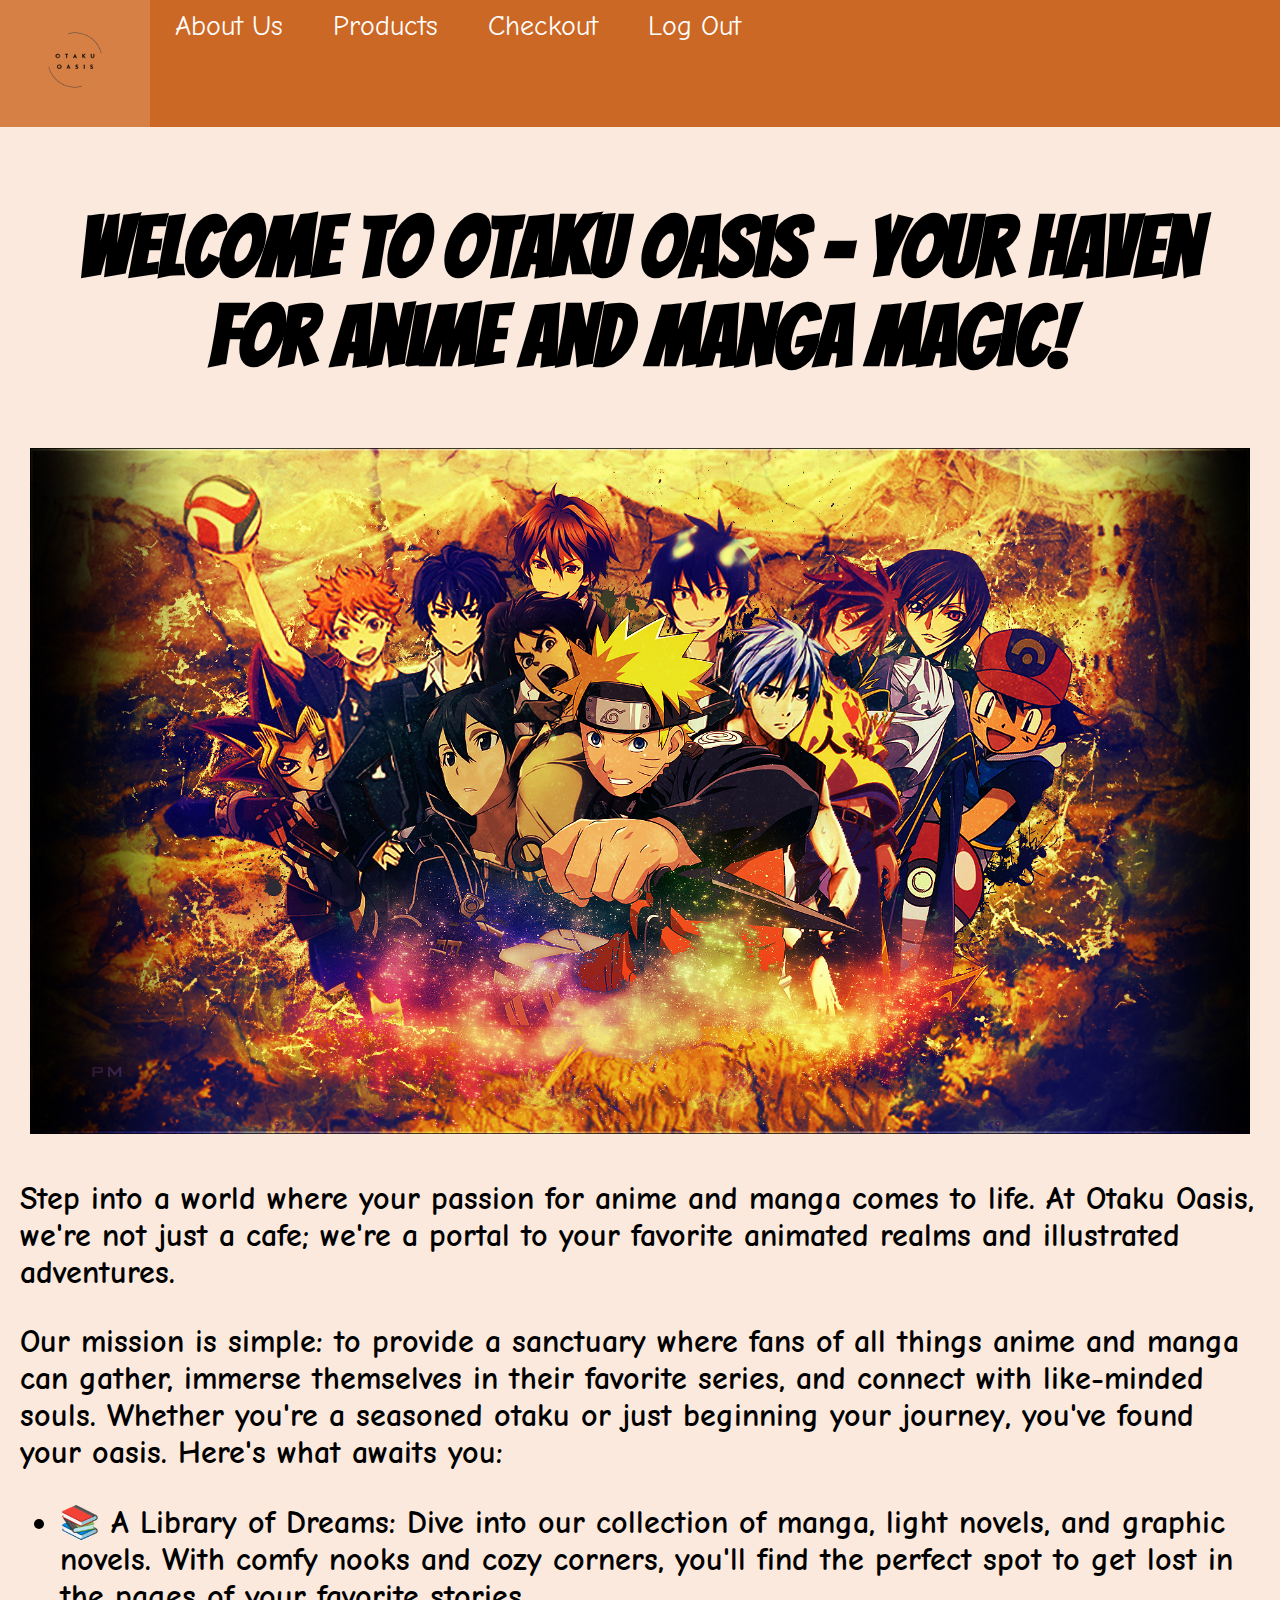
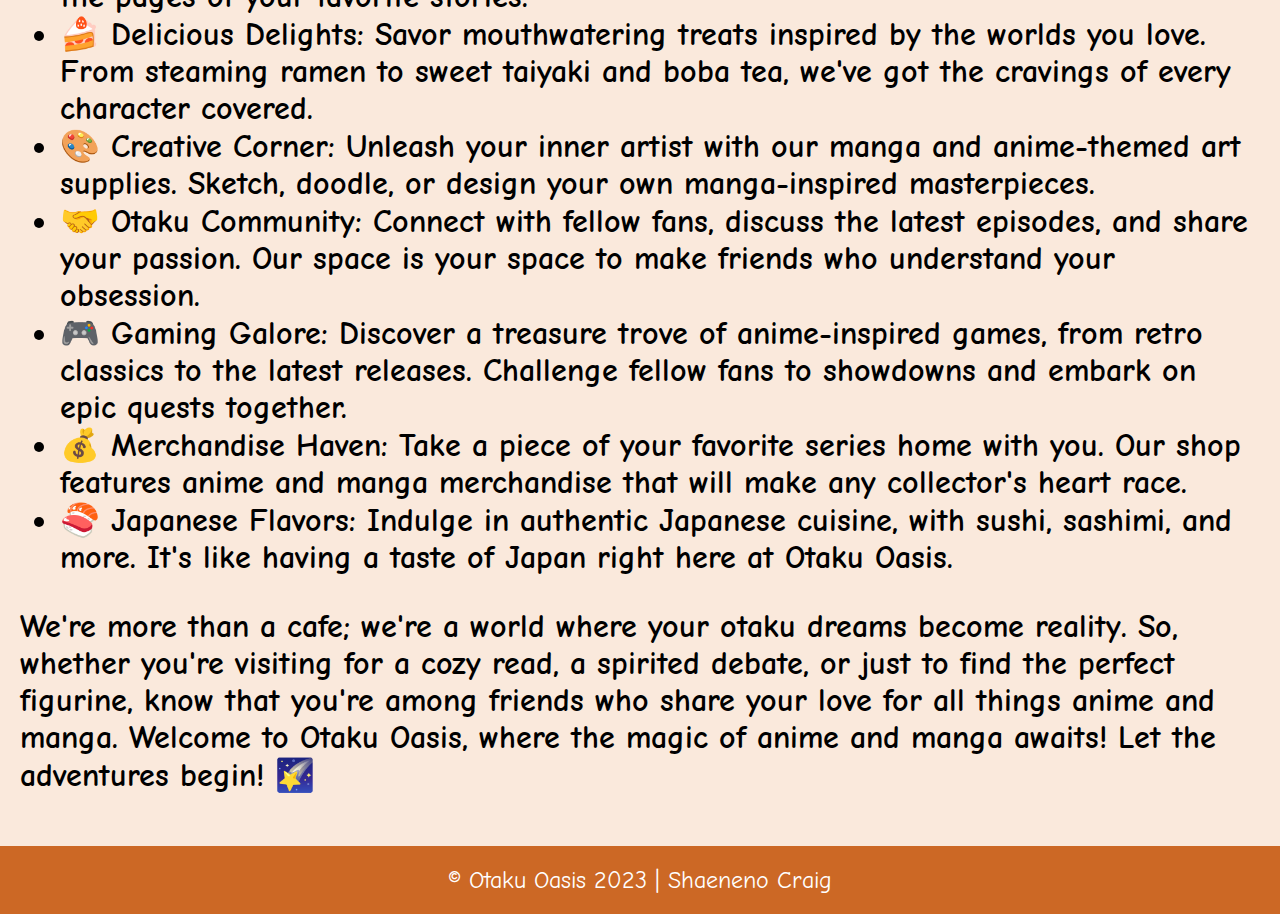
<file: Capstone 1/index.html>
<!DOCTYPE html>
<html lang="en">

    <head>
        <meta charset="UTF-8">
        <meta name="viewport" content="width=device-width, initial-scale=1.0">
        <link href="https://cdn.jsdelivr.net/npm/bootstrap@5.3.2/dist/css/bootstrap.min.css" rel="stylesheet"
        integrity="sha384-T3c6CoIi6uLrA9TneNEoa7RxnatzjcDSCmG1MXxSR1GAsXEV/Dwwykc2MPK8M2HN" crossorigin="anonymous">
    <link rel="preconnect" href="https://fonts.googleapis.com">
    <link rel="preconnect" href="https://fonts.gstatic.com" crossorigin>
    <link href="https://fonts.googleapis.com/css2?family=Bangers&family=Comic+Neue&display=swap" rel="stylesheet">
        <title>Otaku Oasis</title>
        <link rel="stylesheet" href="css/styles.css">
    </head>

    <body>
        <header>
                <nav>
                    <div class="navbar">
                        <a href="index.html">
                            <img src="images/OTAKU.png" alt="otaku-oasis" class="header-img">
                        </a>
                        <a href="about.html">About Us</a>
                        <a href="products.html">Products</a>
                        <a href="checkout.html">Checkout</a>
                        <a href="login.html" class="right">Log Out</a>
                    </div>
                </nav>
        </header>
        <main>
            <section>
                <div class="main">
                    <h1 class="home" style="font-family: 'Bangers', system-ui; text-align: center;">Welcome to Otaku Oasis - Your Haven for Anime and Manga Magic!</h1>
                    <img src="images/anime_smashup.jpg" alt="anime-smashup">
                    <p>Step into a world where your passion for anime and manga comes to life. At Otaku Oasis, we're not just a cafe;
                      we're a portal to your favorite animated realms and illustrated adventures.</p>
                    <p>Our mission is simple: to provide a sanctuary where fans of all things anime and manga can gather, immerse
                      themselves in their favorite series, and connect with like-minded souls. Whether you're a seasoned otaku or just
                      beginning your journey, you've found your oasis.
              
                      Here's what awaits you:</p>
                    <ul>
                      <li>📚 A Library of Dreams: Dive into our collection of manga, light novels, and graphic novels. With comfy
                        nooks and cozy corners, you'll find the perfect spot to get lost in the pages of your favorite stories.</li>
                      <li>🍰 Delicious Delights: Savor mouthwatering treats inspired by the worlds you love. From steaming ramen to
                        sweet taiyaki and boba tea, we've got the cravings of every character covered.</li>
                      <li>🎨 Creative Corner: Unleash your inner artist with our manga and anime-themed art supplies. Sketch, doodle,
                        or design your own manga-inspired masterpieces.</li>
                      <li>🤝 Otaku Community: Connect with fellow fans, discuss the latest episodes, and share your passion. Our space
                        is your space to make friends who understand your obsession.</li>
                      <li>🎮 Gaming Galore: Discover a treasure trove of anime-inspired games, from retro classics to the latest
                        releases. Challenge fellow fans to showdowns and embark on epic quests together.</li>
                      <li>💰 Merchandise Haven: Take a piece of your favorite series home with you. Our shop features anime and manga
                        merchandise that will make any collector's heart race.</li>
                      <li>🍣 Japanese Flavors: Indulge in authentic Japanese cuisine, with sushi, sashimi, and more. It's like having
                        a taste of Japan right here at Otaku Oasis.</li>
                    </ul>
                    <p>We're more than a cafe; we're a world where your otaku dreams become reality. So, whether you're visiting for a
                      cozy read, a spirited debate, or just to find the perfect figurine, know that you're among friends who share
                      your love for all things anime and manga.
              
                      Welcome to Otaku Oasis, where the magic of anime and manga awaits!
              
                      Let the adventures begin! 🌠</p>
                  </div>
            </section>
        </main>
        <footer>
            &copy; Otaku Oasis 2023 | Shaeneno Craig
        </footer>
    </body>

</html>
</file>
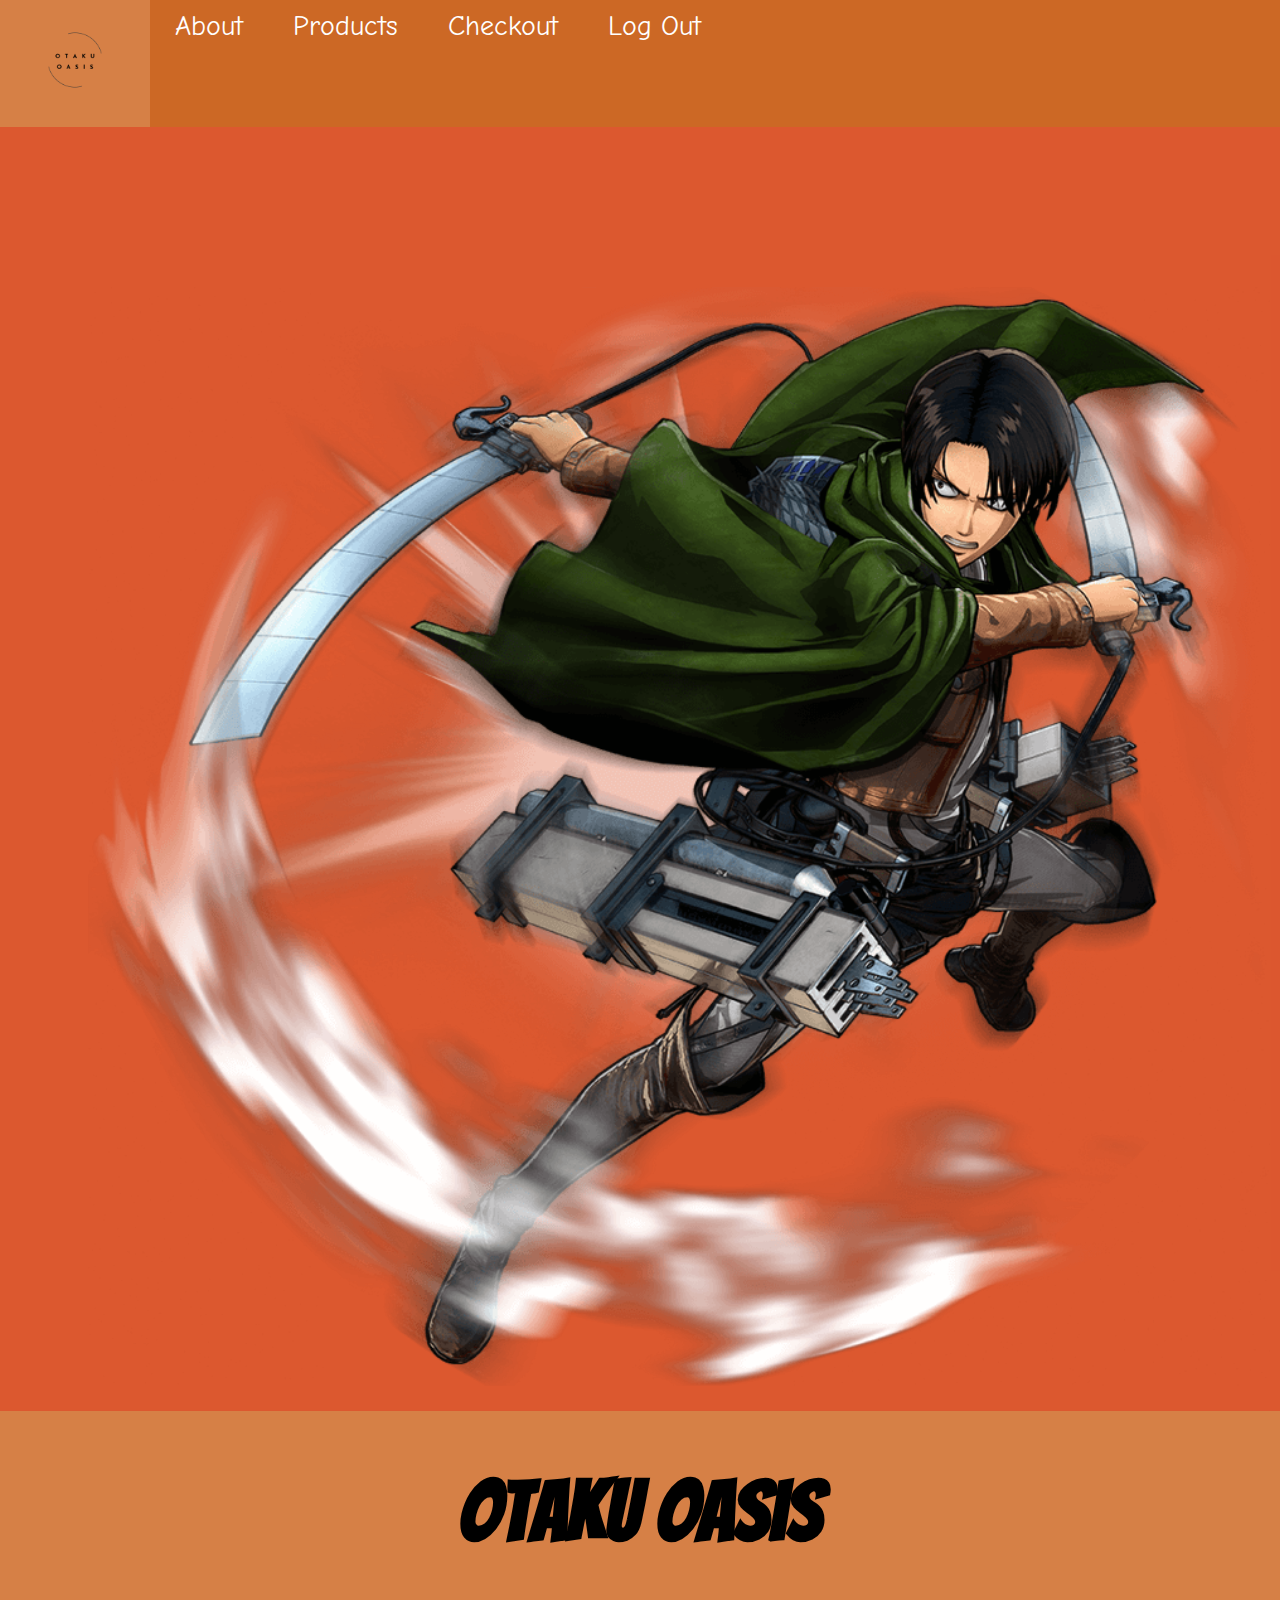
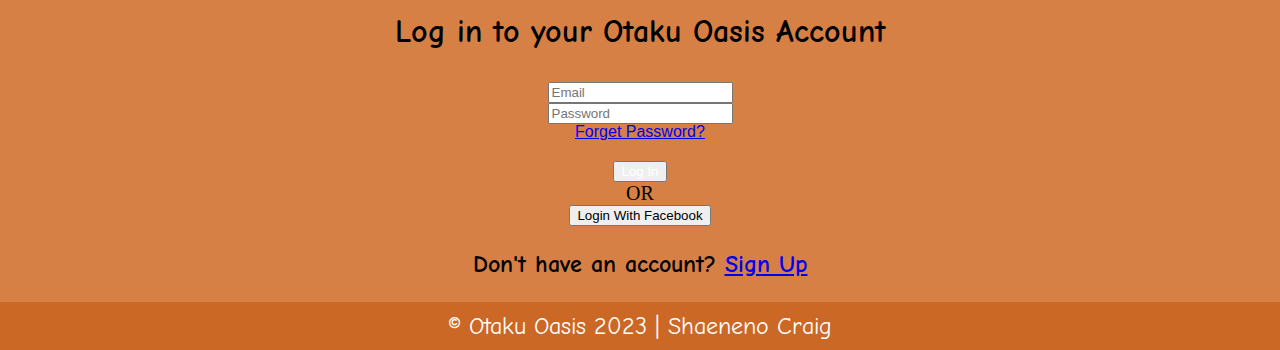
<file: Capstone 1/login.html>
<!DOCTYPE html>
<html lang="en">

    <head>
        <meta charset="UTF-8">
        <meta name="viewport" content="width=device-width, initial-scale=1.0">
        <link href="https://cdn.jsdelivr.net/npm/bootstrap@5.3.2/dist/css/bootstrap.min.css" rel="stylesheet"
            integrity="sha384-T3c6CoIi6uLrA9TneNEoa7RxnatzjcDSCmG1MXxSR1GAsXEV/Dwwykc2MPK8M2HN" crossorigin="anonymous">
        <link rel="preconnect" href="https://fonts.googleapis.com">
        <link rel="preconnect" href="https://fonts.gstatic.com" crossorigin>
        <link href="https://fonts.googleapis.com/css2?family=Bangers&family=Comic+Neue&display=swap" rel="stylesheet">
        <title>Otaku Oasis</title>
        <link rel="stylesheet" href="css/login.css">
    </head>

    <body>
        <header>
            <nav>
                <div class="navbar">
                    <a href="index.html">
                        <img src="images/OTAKU.png" alt="otaku-oasis" class="header-img">
                    </a>
                    <a href="about.html">About</a>
                    <a href="products.html">Products</a>
                    <a href="checkout.html">Checkout</a>
                    <a href="login.html" class="right">Log Out</a>
                </div>
            </nav>
        </header>
        <section>
            <!-- Left-side image -->
            <div class="row m-5 no-gutters shadow-lg">
                <div class="col-md-6 d-none d-md-block" style="background-color: rgba(226, 47, 24, 0.502);">
                    <img src="images/levi.png" alt="model" class="img-fluid" style="min-height: 100%;">
                </div>
                <!-- Right-side form -->
                <div class="col-md-6 bg-white p-5" style="display: flex;
                    align-items: center;
                    justify-content: center;
                    text-align: center; margin-bottom: 0; flex-direction: column;">
                    <h1 class="pb-3" style="font-family: 'Bangers', system-ui; text-align: center;">Otaku Oasis</h1>
                    <p style="text-align: center; margin-top: 0; font-family: 'Comic Neue', cursive;">
                        Log in to your Otaku Oasis Account</p>
                    <div class="form-style">
                        <form>
                            <div class="form-group pb-3">
                                <input type="email" placeholder="Email" class="form-control" id="exampleInputEmail1">
                            </div>
                            <div class="form-group pb-3">
                                <input type="password" placeholder="Password" class="form-control"
                                    id="exampleInputPassword1">
                            </div>
                            <div class="d-flex align-items-center justify-content-between"
                                style="margin-top: -1px; margin-bottom: 20px;">
                                <div style="font-family: Josefin Sans, sans-serif;"><a href="#">Forget Password?</a>
                                </div>
                            </div>
                            <div class="pb-2">
                                <button type="submit" class="btn btn-dark w-100 font-weight-bold mt-2">
                                    <a href="index.html" style="color: white; text-decoration: none;">Log In</a>
                                </button>
                            </div>
                        </form>
                        <div class="sideline" style="font-size: 20px;">OR</div>
                        <div>
                            <button type="submit" class="btn btn-primary w-100 font-weight-bold mt-2">
                                <i class="fa fa-facebook" aria-hidden="true"></i>Login With Facebook</button>
                        </div>
                        <div class="pt-4 text-center" style="margin-bottom: 10px;">
                            <p style="font-family: 'Comic Neue', cursive; font-size: 24px;">Don't have an account? <a
                                    href="register.html">Sign Up</a></p>
                        </div>
                    </div>
                </div>
        </section>
        <!-- Footer section -->
        <footer>
            &copy; Otaku Oasis 2023 | Shaeneno Craig
        </footer>
    </body>

</html>
</file>
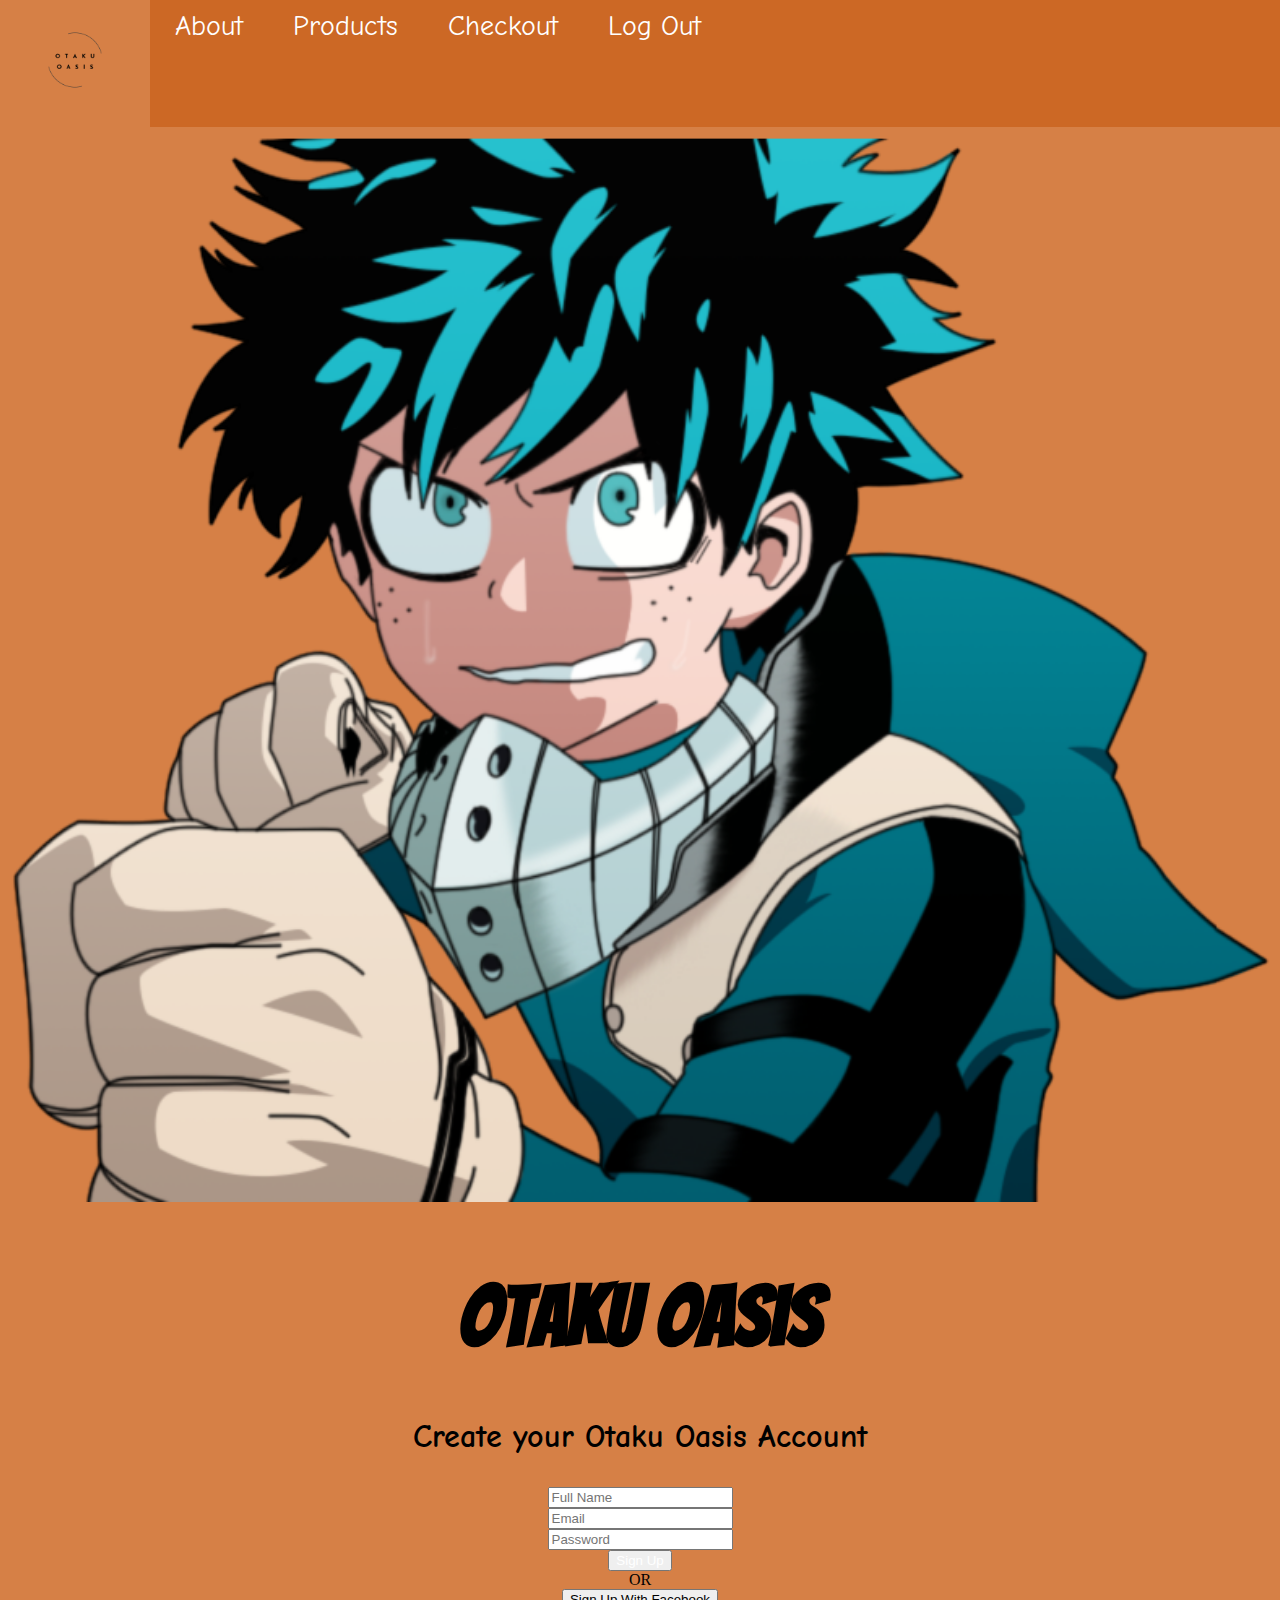
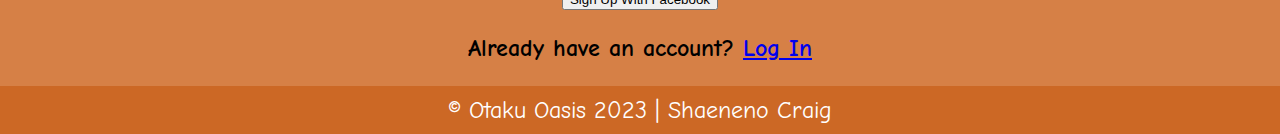
<file: Capstone 1/register.html>
<!DOCTYPE html>
<html lang="en">

  <head>
    <meta charset="UTF-8">
    <meta name="viewport" content="width=device-width, initial-scale=1.0">
    <link href="https://cdn.jsdelivr.net/npm/bootstrap@5.3.2/dist/css/bootstrap.min.css" rel="stylesheet"
      integrity="sha384-T3c6CoIi6uLrA9TneNEoa7RxnatzjcDSCmG1MXxSR1GAsXEV/Dwwykc2MPK8M2HN" crossorigin="anonymous">
    <link rel="preconnect" href="https://fonts.googleapis.com">
    <link rel="preconnect" href="https://fonts.gstatic.com" crossorigin>
    <link href="https://fonts.googleapis.com/css2?family=Bangers&family=Comic+Neue&display=swap" rel="stylesheet">
    <title>Document</title>
    <link rel="stylesheet" href="css/login.css">
  </head>

  <body>
    <header>
      <nav>
          <div class="navbar">
              <a href="index.html">
                  <img src="images/OTAKU.png" alt="otaku-oasis" class="header-img">
              </a>
              <a href="about.html">About</a>
              <a href="products.html">Products</a>
              <a href="checkout.html">Checkout</a>
              <a href="login.html" class="right">Log Out</a>
          </div>
      </nav>
  </header>
    <section>
      <div class="row m-5 no-gutters shadow-lg">
        <div class="col-md-6 d-none d-md-block">
          <img src="images/midoriya.png" alt="model" class="img-fluid"
            style="min-height:100%;">
        </div>

        <div class="col-md-6 bg-white p-5" style="display: flex;
                    align-items: center;
                    justify-content: center;
                    text-align: center; margin-bottom: 0; flex-direction: column;">
          <h1 class="pb-3" style="font-family: 'Bangers', system-ui;">Otaku Oasis</h1>
          <p style="text-align: center; margin-top: 0; font-family: 'Comic Neue', cursive;">
            Create your Otaku Oasis Account</p>
          <div class="form-style">
            <form>
              <div class="form-group pb-3">
                <input type="text" placeholder="Full Name" class="form-control" id="fullName">
              </div>
              <div class="form-group pb-3">
                <input type="email" placeholder="Email" class="form-control" id="exampleInputEmail1">
              </div>
              <div class="form-group pb-3">
                <input type="password" placeholder="Password" class="form-control" id="exampleInputPassword1">
              </div>
              <div class="pb-2">
                <button type="submit" class="btn btn-success w-100 font-weight-bold mt-2">
                  <a href="index.html" style="color: white; text-decoration: none;">Sign Up</a>
                </button>
              </div>
            </form>
            <div class="sideline">OR</div>
            <div>
              <button type="submit" class="btn btn-primary w-100 font-weight-bold mt-2">
                <i class="fa fa-facebook" aria-hidden="true"></i>Sign Up With Facebook</button>
            </div>
            <div class="pt-4 text-center" style="margin-bottom: 10px;">
              <p style="font-family: 'Comic Neue', cursive; font-size: 24px;">Already have an account? <a href="login.html">Log In</a>
              </p>
            </div>
          </div>

        </div>


    </section>
    <footer style="text-align: center;">
      &copy; Otaku Oasis 2023 | Shaeneno Craig
    </footer>
  </body>

</html>
</file>
<file: Capstone 1/css/styles.css>
* {
  box-sizing: border-box;
}

/* Style the body */
body {
  margin: 0;
}

/* Increase the font size of the heading */
h1 {
  font-size: 84px;
}

/* Style the top navigation bar */
.navbar {
  overflow: hidden;
  background-color: #cc6825;
}

/* Style the navigation bar links */
.navbar a {
  float: left;
  display: block;
  color: #ffffff;
  text-align: center;
  padding: 10px 25px;
  font-family: 'Comic Neue', cursive;
  font-size: 28px;
  text-decoration: none;
}


/* Change color on hover */
.navbar a:hover {
  background-color: #d68046;
  color: black;
}


/* Main column */
.main {   
  -ms-flex: 70%; /* IE10 */
  flex: 70%;
  background-color: rgb(250, 233, 220);
  padding: 20px;
}

.about-us, .products, .home, h5 {
  text-align: center;
}

.header-img {
  height: 100px;
  width: 100px;
  padding: 5px;
}

/* Anime-Smashup */
img {
  width: 100%;
  padding: 10px;
}

p, ul, li{
  font-family: 'Comic Neue', cursive;
  font-weight: 600;
  font-size: 32px;
}

/* Footer */
footer {
  padding: 20px;
  text-align: center;
  font-family: 'Comic Neue', cursive;
  font-size: 24px;
  background: #cc6825;
  color: #ffffff;
}



/* Responsive layout - when the screen is less than 700px wide, make the two columns stack on top of each other instead of next to each other */
@media screen and (max-width: 700px) {
  .row {   
    flex-direction: column;
  }
}

/* Responsive layout - when the screen is less than 400px wide, make the navigation links stack on top of each other instead of next to each other */
@media screen and (max-width: 400px) {
  .navbar a {
    float: none;
    width: 100%;
  }
}
</file>
<file: Capstone 1/css/login.css>
* {
  box-sizing: border-box;
}

/* Style the body */
body {
  margin: 0;
  background-color: rgb(214, 128, 70);
}

/* Increase the font size of the heading */
h1 {
  font-size: 84px;
}

/* Style the top navigation bar */
.navbar {
  overflow: hidden;
  background-color: #cc6825;
}

/* Style the navigation bar links */
.navbar a {
  float: left;
  display: block;
  color: #ffffff;
  text-align: center;
  padding: 10px 25px;
  font-family: 'Comic Neue', cursive;
  font-size: 28px;
  text-decoration: none;
}


/* Change color on hover */
.navbar a:hover {
  background-color: #d68046;
  color: black;
}

.about, .products, .home, h5 {
  text-align: center;
}

.header-img {
  height: 100px;
  width: 100px;
  padding: 5px;
}

/* Anime-Smashup */
img {
  width: 100%;
  padding: 10px;
}

p {
  font-family: 'Comic Neue', cursive;
  font-weight: 600;
  font-size: 32px;
}

/* Footer */
footer {
  padding: 10px;
  text-align: center;
  font-family: 'Comic Neue', cursive;
  font-size: 24px;
  background: #cc6825;
  color: #ffffff;
}



/* Responsive layout - when the screen is less than 700px wide, make the two columns stack on top of each other instead of next to each other */
@media screen and (max-width: 700px) {
  .row {   
    flex-direction: column;
  }
}

/* Responsive layout - when the screen is less than 400px wide, make the navigation links stack on top of each other instead of next to each other */
@media screen and (max-width: 400px) {
  .navbar a {
    float: none;
    width: 100%;
  }
}
</file>
